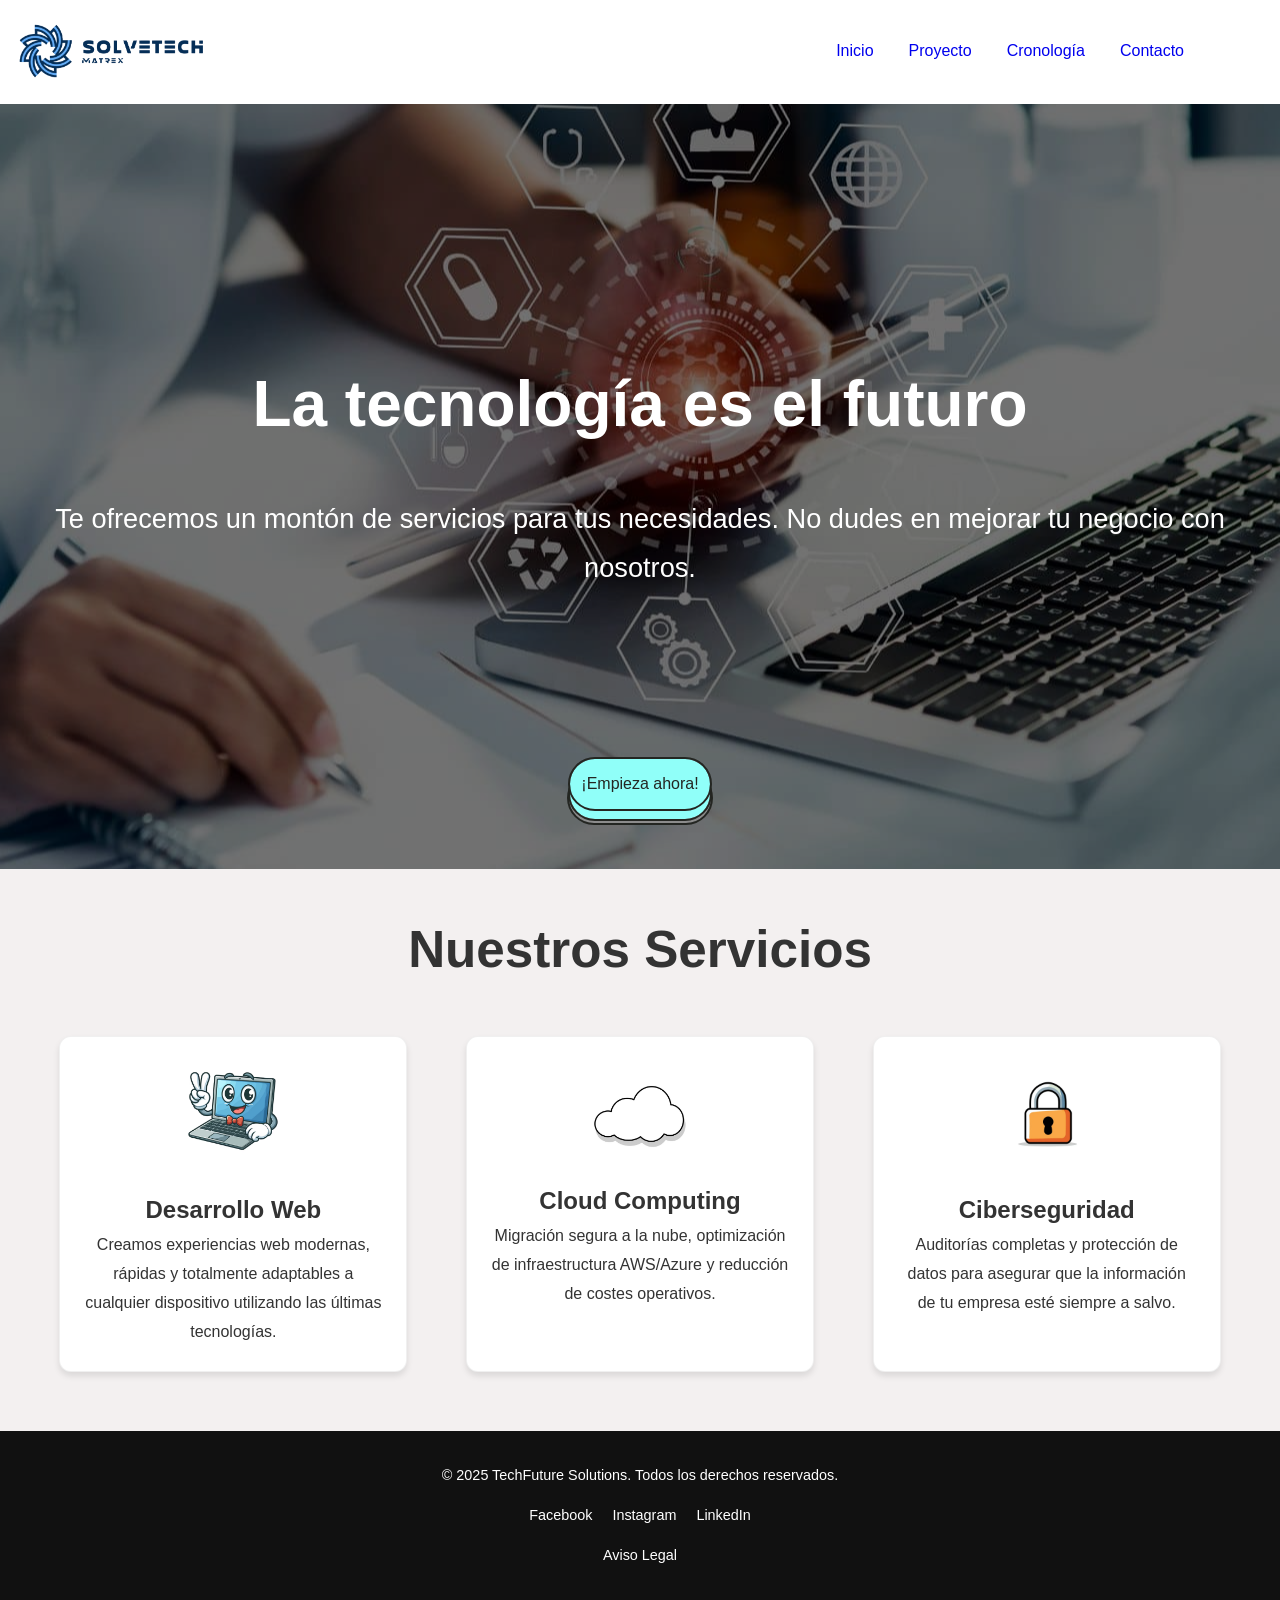
<file: Index.html>
<!DOCTYPE html>
<html lang="en">

<head>
    <meta charset="UTF-8">
    <meta name="viewport" content="width=device-width, initial-scale=1.0">
    <link rel="icon" type="image/x-icon" href="imágenes logo/logo pelota.ico">
    <link rel="stylesheet" href="css/style.css">
    <title>Inicio</title>
</head>

<body>
    <header>
        <img src="imágenes logo/logosinfondo.png" alt="Logo de la empresa" class="logo">
        <nav>
            <aside id="nav-aside">
                <ul>
                    <li><a href="index.html">Inicio</a></li>
                    <li><a href="proyecto-reservas.html">Proyecto</a></li>
                    <li><a href="cronologia.html">Cronología</a></li>
                    <li><a href="contacto.html">Contacto</a></li>
                </ul>
            </aside>
        </nav>
    </header>
    <main>
        <section id="hero-index">
            <div class="hero-content">
                <h1>La tecnología es el futuro</h1>
                <p>Te ofrecemos un montón de servicios para tus necesidades. No dudes en mejorar tu negocio con
                    nosotros. </p>
                <button type="button" onclick="location.href='contacto.html'" class="button">
                    <div class="top">¡Empieza ahora!</div>
                    <div class="bottom"></div>
                </button>
            </div>
        </section>
        <h2 id="título-tarjetas">Nuestros Servicios</h2>
        <section id="section-tarjetas">
            <article class="tarjetas">
                <img class="mini" src="imágenes/ordenador.avif" alt="Icono de ordenador">
                <h3>Desarrollo Web</h3>
                <p>Creamos experiencias web modernas, rápidas y totalmente adaptables a cualquier dispositivo utilizando
                    las últimas tecnologías.</p>
            </article>
            <article class="tarjetas">
                <img class="mini" src="imágenes/nube.jpg" alt="Icono de nube" style="margin-top: 20px;">
                <h3>Cloud Computing</h3>
                <p>Migración segura a la nube, optimización de infraestructura AWS/Azure y reducción de costes
                    operativos.
                </p>
            </article>
            <article class="tarjetas">
                <img class="mini" src="imágenes/candado.jpg" alt="Icono de candado">
                <h3>Ciberseguridad</h3>
                <p>Auditorías completas y protección de datos para asegurar que la información de tu empresa esté
                    siempre a salvo.</p>
            </article>
        </section>
    </main>
    <footer class="footer">
        <p>© 2025 TechFuture Solutions. Todos los derechos reservados.</p>

        <div class="footer-redes">
            <a href="#" aria-label="Facebook">Facebook</a>
            <a href="#" aria-label="Instagram">Instagram</a>
            <a href="#" aria-label="LinkedIn">LinkedIn</a>
        </div>

        <p>
            <a href="aviso-legal.html">Aviso Legal</a>
        </p>
    </footer>
</body>

</html>
</file>
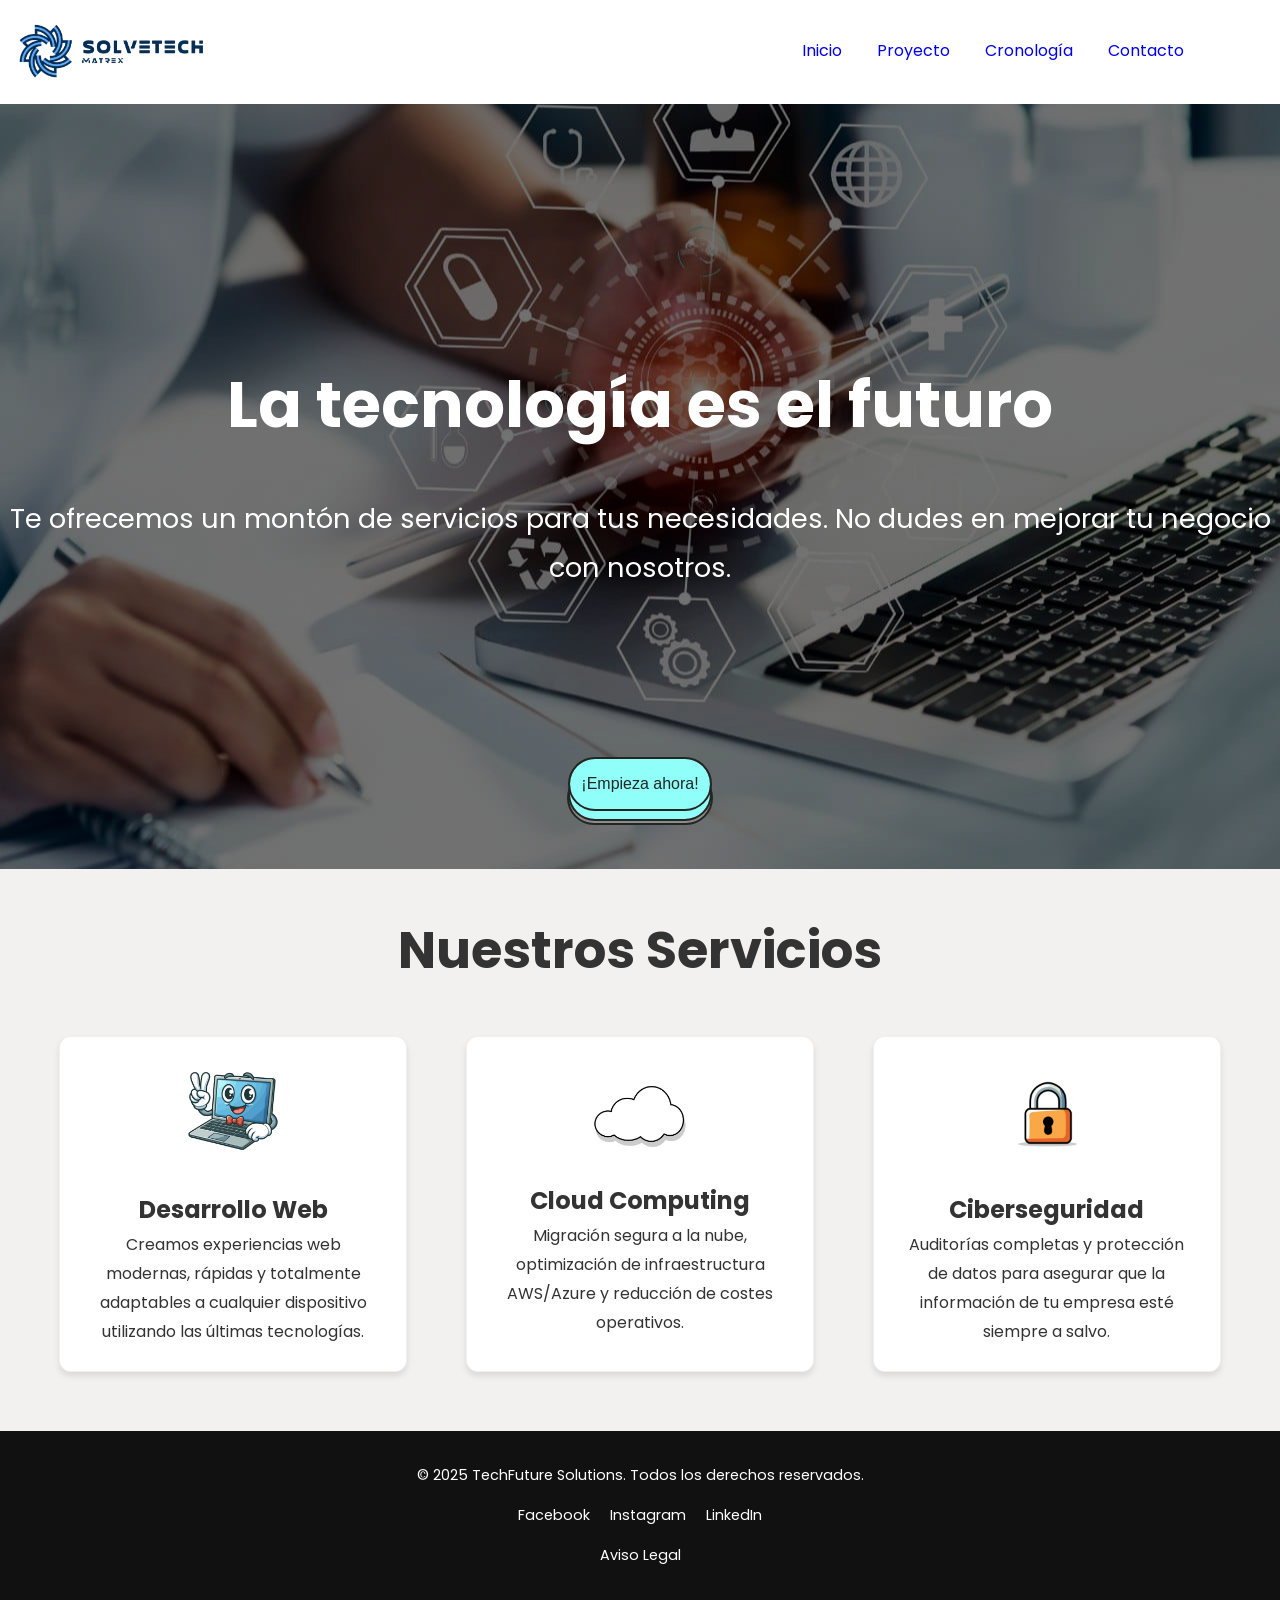
<file: index.html>
<!DOCTYPE html>
<html lang="en">

<head>
    <meta charset="UTF-8">
    <meta name="viewport" content="width=device-width, initial-scale=1.0">
    <link rel="icon" type="image/x-icon" href="imágenes logo/logo pelota.ico">
    <link rel="stylesheet" href="css/style.css">
    <link href="https://fonts.googleapis.com/css2?family=Poppins:wght@300;400;600;700&display=swap" rel="stylesheet">
    <title>Inicio</title>
</head>

<body>
    <header>
        <img src="imágenes logo/logosinfondo.png" alt="Logo de la empresa" class="logo">
        <nav>
            <aside id="nav-aside">
                <ul>
                    <li><a href="index.html">Inicio</a></li>
                    <li><a href="proyecto-reservas.html">Proyecto</a></li>
                    <li><a href="cronologia.html">Cronología</a></li>
                    <li><a href="contacto.html">Contacto</a></li>
                </ul>
            </aside>
        </nav>
    </header>
    <main>
        <section id="hero-index">
            <div class="hero-content">
                <h1>La tecnología es el futuro</h1>
                <p>Te ofrecemos un montón de servicios para tus necesidades. No dudes en mejorar tu negocio con
                    nosotros.</p>
                <button type="button" onclick="location.href='contacto.html'" class="button">
                    <div class="top">¡Empieza ahora!</div>
                    <div class="bottom"></div>
                </button>
            </div>
        </section>
        <h2 id="título-tarjetas">Nuestros Servicios</h2>
        <section id="section-tarjetas">
            <article class="tarjetas">
                <img class="mini" src="imágenes/ordenador.avif" alt="Icono de ordenador">
                <h3>Desarrollo Web</h3>
                <p>Creamos experiencias web modernas, rápidas y totalmente adaptables a cualquier dispositivo utilizando
                    las últimas tecnologías.</p>
            </article>
            <article class="tarjetas">
                <img class="mini" src="imágenes/nube.jpg" alt="Icono de nube" style="margin-top: 20px;">
                <h3>Cloud Computing</h3>
                <p>Migración segura a la nube, optimización de infraestructura AWS/Azure y reducción de costes
                    operativos.
                </p>
            </article>
            <article class="tarjetas">
                <img class="mini" src="imágenes/candado.jpg" alt="Icono de candado">
                <h3>Ciberseguridad</h3>
                <p>Auditorías completas y protección de datos para asegurar que la información de tu empresa esté
                    siempre a salvo.</p>
            </article>
        </section>
    </main>
    <footer class="footer">
        <p>© 2025 TechFuture Solutions. Todos los derechos reservados.</p>

        <div class="footer-redes">
            <a href="#" aria-label="Facebook">Facebook</a>
            <a href="#" aria-label="Instagram">Instagram</a>
            <a href="#" aria-label="LinkedIn">LinkedIn</a>
        </div>

        <p>
            <a href="aviso-legal.html">Aviso Legal</a>
        </p>
    </footer>
</body>

</html>
</file>
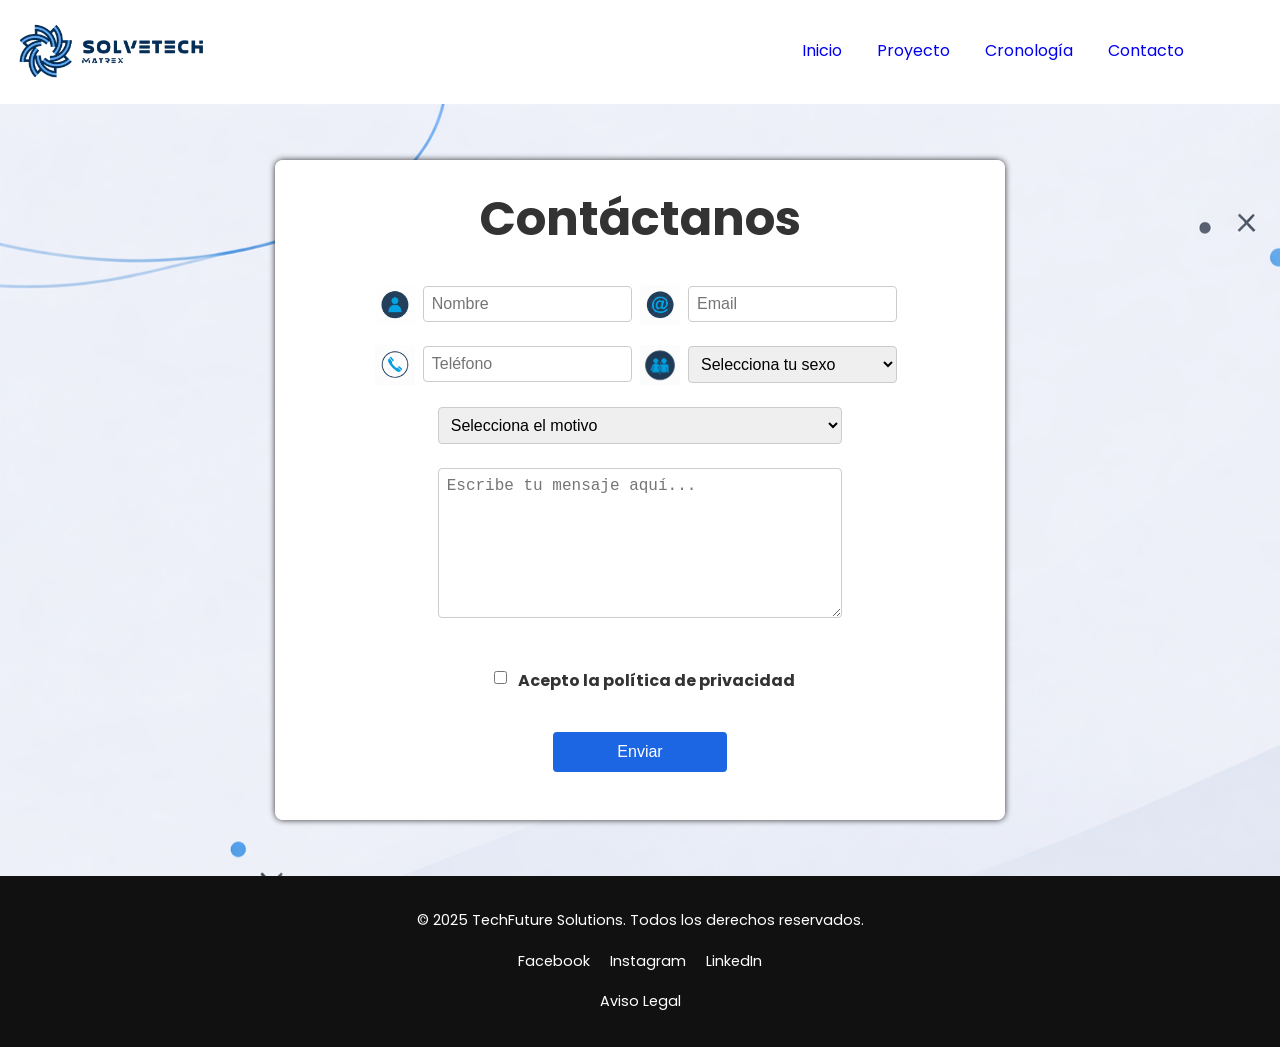
<file: contacto.html>
<!DOCTYPE html>
<html lang="en">
<head>
    <meta charset="UTF-8">
    <meta name="viewport" content="width=device-width, initial-scale=1.0">
    <link rel="icon" type="image/x-icon" href="imágenes logo/logo pelota.ico">
    <link rel="stylesheet" href="css/style.css">
    <link href="https://fonts.googleapis.com/css2?family=Poppins:wght@300;400;600;700&display=swap" rel="stylesheet">
    <title>Contacto</title>
</head>
<body>
    <header>
        <img src="imágenes logo/logosinfondo.png" alt="Logo de la empresa" class="logo">
        <nav>
            <aside id="nav-aside">
                <ul>
                    <li><a href="index.html">Inicio</a></li>
                    <li><a href="proyecto-reservas.html">Proyecto</a></li>
                    <li><a href="cronologia.html">Cronología</a></li>
                    <li><a href="contacto.html">Contacto</a></li>
                </ul>
            </aside>
        </nav>
    </header>

    <main>
        <section id="main_contacto">
            <fieldset>
                <h1 id="titulo_fieldset">Contáctanos</h1>
                    <form action="https://morning-paper-a0fc.contry-1990.workers.dev" method="post" enctype="multipart/form-data">
                        <img src="iconos contacto/icono persona.png" alt="personita" class="iconos"><input type="text" id="name" name="name" placeholder="Nombre" required><img src="iconos contacto/icono arroba.png" alt="arroba" class="iconos"><input type="email" id="email" name="email" placeholder="Email" required><br>
                        <img src="iconos contacto/icono telefono.png" alt="telefono" class="iconos"><input type="tel" id="phone" name="phone" placeholder="Teléfono" required><img src="iconos contacto/icono sexo.png" alt="sexo" class="iconos"><select id="sexo" name="sexo" required>
                            <option value="" disabled selected>Selecciona tu sexo</option>
                            <option value="masculino">Masculino</option>
                            <option value="femenino">Femenino</option>
                            <option value="otro">Otro</option>
                        </select><br>
                        <select id="motivo" name="motivo" required>
                            <option value="" disabled selected>Selecciona el motivo</option>
                            <option value="consulta">Consulta</option>
                            <option value="soporte">Soporte</option>
                            <option value="otros">Otros</option>
                        </select><br>
                        <textarea id="mensaje" name="mensaje" placeholder="Escribe tu mensaje aquí..." minlength="10" required></textarea><br>
                        <label for="privacidad">
                        <input type="checkbox" id="privacidad" name="privacidad" required>
                        Acepto la política de privacidad
                        </label>
                        <input type="submit" value="Enviar" class="btn-submit">
                    </form>
                </fieldset>
        </section>
    </main>
    <footer class="footer">
        <p>© 2025 TechFuture Solutions. Todos los derechos reservados.</p>

        <div class="footer-redes">
            <a href="#" aria-label="Facebook">Facebook</a>
            <a href="#" aria-label="Instagram">Instagram</a>
            <a href="#" aria-label="LinkedIn">LinkedIn</a>
        </div>

        <p>
            <a href="aviso-legal.html">Aviso Legal</a>
        </p>
    </footer> 
</body>

</html>
</file>
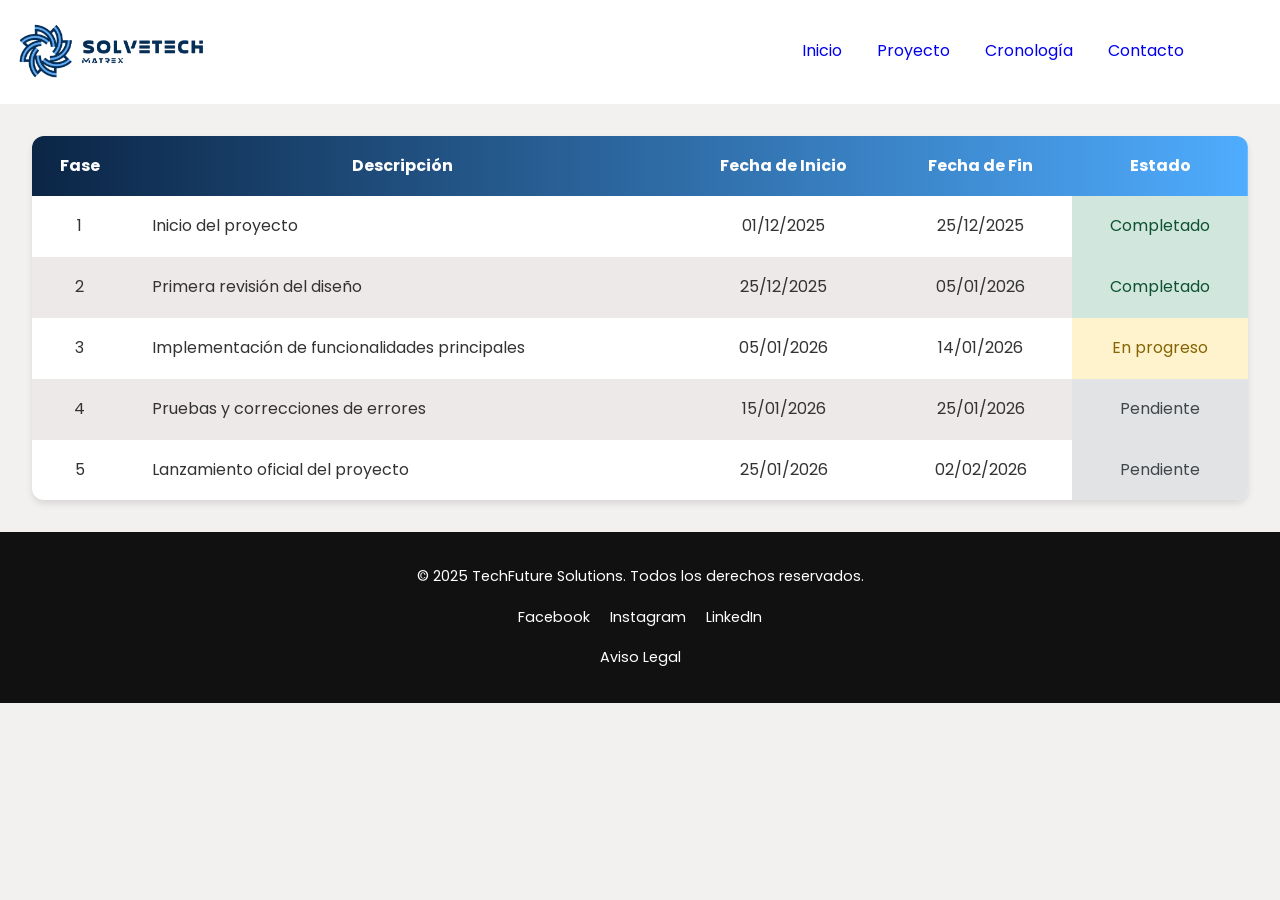
<file: cronologia.html>
<!DOCTYPE html>
<html lang="en">
<head>
    <meta charset="UTF-8">
    <meta name="viewport" content="width=device-width, initial-scale=1.0">
    <link rel="icon" type="image/x-icon" href="imágenes logo/logo pelota.ico">
    <link rel="stylesheet" href="css/style.css">
    <link href="https://fonts.googleapis.com/css2?family=Poppins:wght@300;400;600;700&display=swap" rel="stylesheet">
    <title>Cronología</title>
</head>
<body>
    <header>
        <img src="imágenes logo/logosinfondo.png" alt="Logo de la empresa" class="logo">
        <nav>
            <aside id="nav-aside">
                <ul>
                    <li><a href="index.html">Inicio</a></li>
                    <li><a href="proyecto-reservas.html">Proyecto</a></li>
                    <li><a href="cronologia.html">Cronología</a></li>
                    <li><a href="contacto.html">Contacto</a></li>
                </ul>
            </aside>
        </nav>
    </header>
    <main>
        <table>
            <thead>
                <tr>
                    <th>Fase</th>
                    <th>Descripción</th>
                    <th>Fecha de Inicio</th>
                    <th>Fecha de Fin</th>
                    <th>Estado</th>
                </tr>
            </thead>
            <tbody>
                <tr>
                    <td>1</td>
                    <td>Inicio del proyecto</td>
                    <td>01/12/2025</td>
                    <td>25/12/2025</td>
                    <td class="status status-completado">Completado</td>
                </tr>
                <tr>
                    <td>2</td>
                    <td>Primera revisión del diseño</td>
                    <td>25/12/2025</td>
                    <td>05/01/2026</td>
                    <td class="status status-completado">Completado</td>
                </tr>
                <tr>
                    <td>3</td>
                    <td>Implementación de funcionalidades principales</td>
                    <td>05/01/2026</td>
                    <td>14/01/2026</td>
                    <td class="status status-progreso">En progreso</td>
                </tr>
                <tr>
                    <td>4</td>
                    <td>Pruebas y correcciones de errores</td>
                    <td>15/01/2026</td>
                    <td>25/01/2026</td>
                    <td class="status status-pendiente">Pendiente</td>
                </tr>
                <tr>
                    <td>5</td>
                    <td>Lanzamiento oficial del proyecto</td>
                    <td>25/01/2026</td>
                    <td>02/02/2026</td>
                    <td class="status status-pendiente">Pendiente</td>
                </tr>
            </tbody>
        </table>
    </main>
    <footer class="footer">
        <p>© 2025 TechFuture Solutions. Todos los derechos reservados.</p>

        <div class="footer-redes">
            <a href="#" aria-label="Facebook">Facebook</a>
            <a href="#" aria-label="Instagram">Instagram</a>
            <a href="#" aria-label="LinkedIn">LinkedIn</a>
        </div>

        <p>
            <a href="aviso-legal.html">Aviso Legal</a>
        </p>
    </footer>
</body>
</html>
</file>
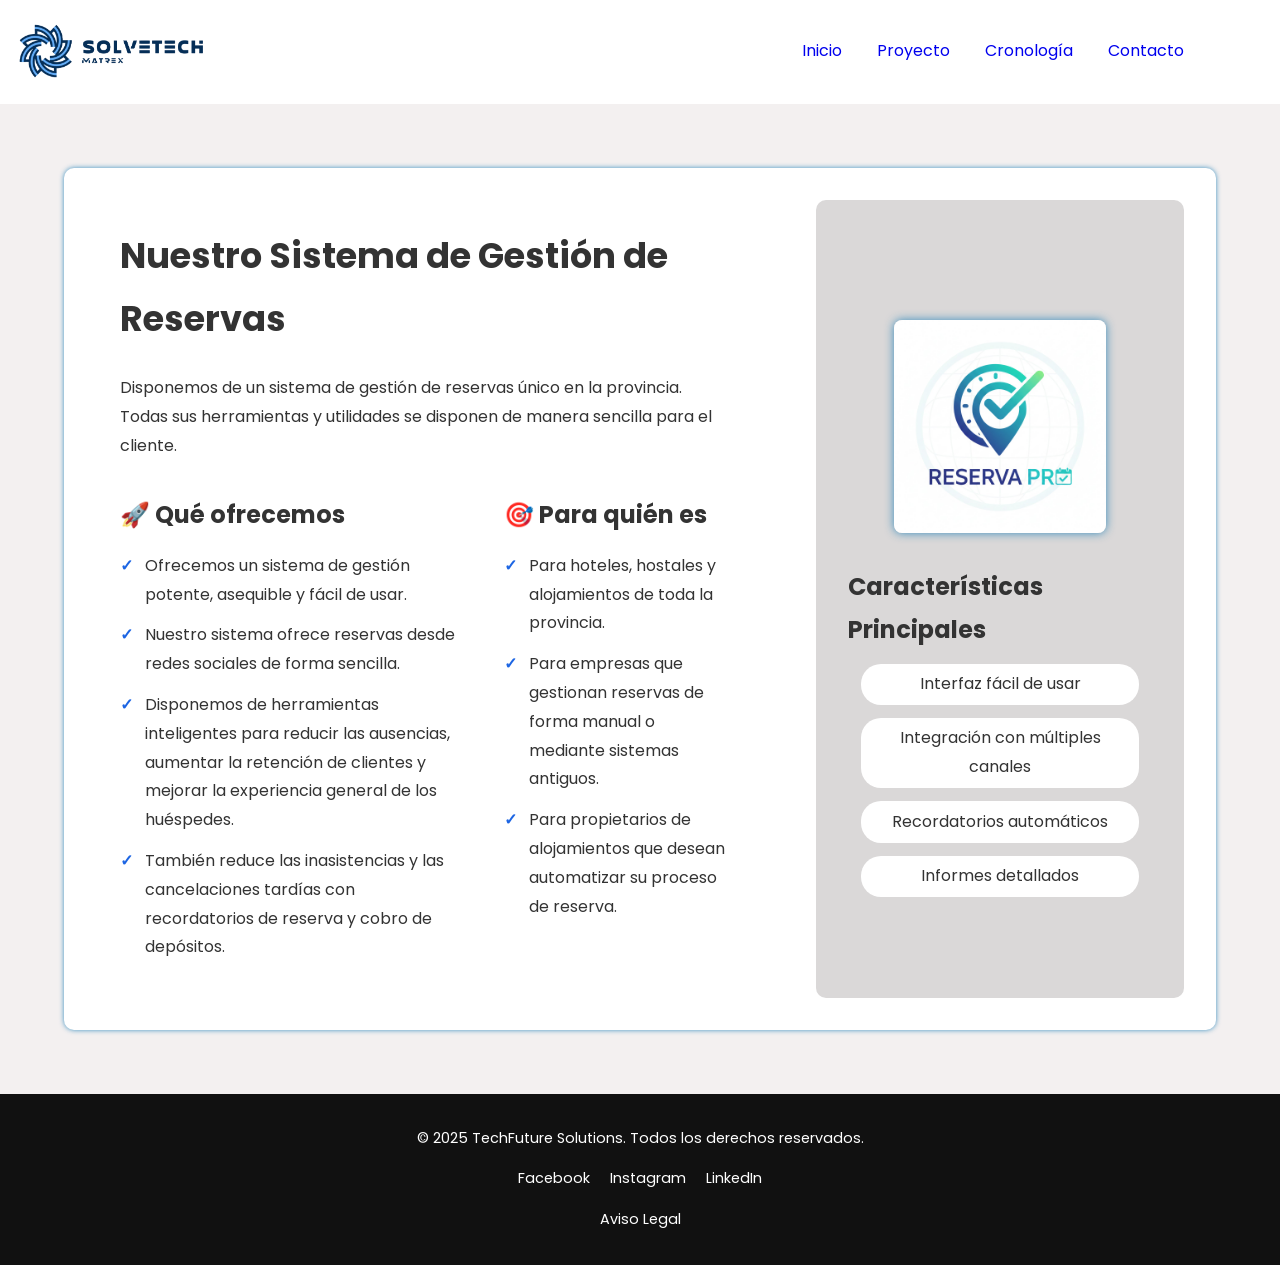
<file: proyecto-reservas.html>
<!DOCTYPE html>
<html lang="en">
<head>
    <meta charset="UTF-8">
    <meta name="viewport" content="width=device-width, initial-scale=1.0">
    <link rel="icon" type="image/x-icon" href="imágenes logo/logo pelota.ico">
    <link rel="stylesheet" href="css/style.css">
    <link href="https://fonts.googleapis.com/css2?family=Poppins:wght@300;400;600;700&display=swap" rel="stylesheet">
    <title>Proyecto</title>
</head>
<body>
     <header>
        <img src="imágenes logo/logosinfondo.png" alt="Logo de la empresa" class="logo">
        <nav>
            <aside id="nav-aside">
                <ul>
                    <li><a href="index.html">Inicio</a></li>
                    <li><a href="proyecto-reservas.html">Proyecto</a></li>
                    <li><a href="cronologia.html">Cronología</a></li>
                    <li><a href="contacto.html">Contacto</a></li>
                </ul>
            </aside>
        </nav>
    </header>
    <main id="proyecto">
        <section id="proyecto-izquierda">
            <h1>Nuestro Sistema de Gestión de Reservas</h1>
            <p id="intro-proyecto"> Disponemos de un sistema de gestión de reservas único en la provincia. Todas sus herramientas y utilidades se disponen de manera sencilla para el cliente.</p>
            <section id="proyecto-ofrece">
                <section id="elementos_ofrece">
                    <h3><strong>🚀 Qué ofrecemos</strong></h3>
                    <ul>
                        <li>Ofrecemos un sistema de gestión potente, asequible y fácil de usar.</li>
                        <li>Nuestro sistema ofrece reservas desde redes sociales de forma sencilla.</li>
                        <li>Disponemos de herramientas inteligentes para reducir las ausencias, aumentar la retención de clientes y mejorar la experiencia general de los huéspedes.</li>
                        <li>También reduce las inasistencias y las cancelaciones tardías con recordatorios de reserva y cobro de depósitos.</li>
                    </ul>
                </section>
                <section id="destinado">
                    <h3>🎯 Para quién es</h3>
                    <ul>
                        <li>Para hoteles, hostales y alojamientos de toda la provincia.</li>
                        <li>Para empresas que gestionan reservas de forma manual o mediante sistemas antiguos.</li>
                        <li>Para propietarios de alojamientos que desean automatizar su proceso de reserva.</li>
                    </ul>
                </section>
            </section>
        </section>
        <aside id="proyecto-derecha">
            <img src="imágenes/reserva.jpg" alt="Imagen reserva programada" id="imagen-reserva-proyecto">
            <div id="caracteristicas-proyecto">
                <h4>Características Principales</h4>
                <div id="tarjetitas-caracteristicas">
                    <p>Interfaz fácil de usar</p>
                    <p>Integración con múltiples canales</p>
                    <p>Recordatorios automáticos</p>
                    <p>Informes detallados</p>
                </div>
            </div>
        </aside>
    </main>
    
    <footer class="footer">
        <p>© 2025 TechFuture Solutions. Todos los derechos reservados.</p>

        <div class="footer-redes">
            <a href="#" aria-label="Facebook">Facebook</a>
            <a href="#" aria-label="Instagram">Instagram</a>
            <a href="#" aria-label="LinkedIn">LinkedIn</a>
        </div>

        <p>
            <a href="aviso-legal.html">Aviso Legal</a>
        </p>
    </footer>
</body>
</html>
</file>
<file: css/style.css>
/* RESET GENERAL */
* {
    margin: 0;
    padding: 0;
    box-sizing: border-box; 
}

body {
    font-family: 'Poppins', sans-serif;
    background-color: #f3f0f0; /* Color de fondo gris muy clarito para toda la web */
    color: #333; /* Color de texto gris oscuro (más suave que el negro puro) */
    line-height: 1.8; /* Espaciado entre líneas de texto para mejorar la lectura */
}

/* CABECERA DE LA PÁGINA (donde los nav) */
header {
    background: #ffffff;
    color: #fff;
    text-align: center;
    display: flex; /* Activa Flexbox para alinear el logo a un lado y el menú al otro */
    align-items: center; /* Centra verticalmente los elementos dentro del header */
    justify-content: space-between; /* Empuja el logo a la izquierda y el menú a la derecha */
}

nav ul {
    list-style: none; /* Quita los puntos negros de la lista desordenada */
    display: flex; /* Pone los elementos de la lista en fila (horizontal) */
    justify-content: center;
    gap: 35px; /* Espacio entre cada enlace del menú */
}

li a {
    text-decoration: none; /* Quita el subrayado azul por defecto de los enlaces */
}

li a:hover {
    text-decoration: underline; /* Añade subrayado cuando pasas el ratón por encima */
}

#nav-aside {
    color: rgb(22, 42, 111);
    display: flex;
    padding: 1.5rem;
    border-radius: 5px;
    margin-right: 4.5rem; /* Separación desde el borde derecho de la pantalla de los nombres de las páginas*/
}

.logo {
    width: 200px; /* Tamaño fijo para que el logo no se deforme */
    height: auto;
    margin: 0.9rem;
}

/* SECTION HERO. Portada de la página */
#hero-index {
    background-image: url('../imágenes/fondo-section-hero.jpg');
    background-size: cover; /* La imagen cubre todo el fondo sin deformarse */
    background-repeat: no-repeat;
    background-position: center;
    background-attachment: fixed; /* Efecto Parallax: la imagen se queda fija al hacer scroll */
    height: 85vh; /* Altura del 85% de la ventana del navegador. Hace que ocupe casi toda la pantalla, pero deja un trocito abajo para que se vea lo siguiente*/

    display: flex;
    flex-direction: column; /* Alinea los elementos (título, texto, botón) en columna vertical */
    align-items: center; /* Centrado horizontal */
    justify-content: center; /* Centrado vertical */
    text-align: center;

    position: relative; /* Necesario para que la capa oscura (::before) se posicione encima */
}

/* Capa oscura semitransparente sobre la imagen de fondo */
#hero-index::before {
    content: "";
    position: absolute;
    inset: 0; /* Ocupa todo el espacio del padre */
    background-color: rgba(0, 0, 0, 0.55); /* Color negro al 55% de opacidad para leer mejor el texto */
    z-index: 1; /* Nivel de capa (por debajo del texto) */
}

/*Texto del hero*/
.hero-content {
    color: #ffffff;
    z-index: 2; /* Nivel de capa superior para que el texto esté encima de la sombra oscura */
}

.hero-content h1 {
    font-size: 4rem; /* Tamaño de letra gigante */
    margin-bottom: 2rem;
}

.hero-content p {
    font-size: 1.7rem;
    margin-bottom: 2rem;
}

/* Botón 3d del vídeo que nos pasó el profe */
button {
    width: 140px;
    height: 50px;
    position: relative;
    background: none;
    outline: none;
    border: none;
    padding: 0;
    margin: 0;
    position: absolute; /* Posicionamiento absoluto para colocarlo abajo */
    bottom: 60px;
    transform: translateX(-50%); /* Truco para centrarlo exactamente en horizontal */
}

.top {
    width: 100%;
    height: 100%;
    background: rgb(144, 255, 249); /* Color cian de la cara superior */
    font-size: 1rem;
    color: rgb(36, 38, 34);
    display: flex;
    align-items: center;
    justify-content: center;
    border-radius: 7mm;
    outline: 2px solid rgb(36, 38, 34); /* Borde negro grueso */
    transition: 0.2s; /* Suavidad de la animación al pulsar */
    position: relative;
    overflow: hidden; /* Para que el brillo no se salga del botón */
}

.bottom {
    position: absolute;
    width: 100%;
    height: 100%;
    background: rgb(144, 255, 249);
    top: 10px; /* Desplaza la "sombra" hacia abajo para dar efecto 3D */
    left: 0;
    border-radius: 7mm;
    outline: 2px solid rgb(36, 38, 34);
    z-index: -1; /* Se pone detrás de la cara superior */
}

/* Efecto de "presionar" el botón */
button:active .top {
    transform: translateY(10px); /* Baja la cara superior 10px */
}

/* Sombra lateral gris del botón 3D */
button::before {
    position: absolute;
    content: "";
    width: calc(100% + 2px);
    height: 100%;
    background: rgb(140, 140, 140);
    top: 14px;
    left: -1px;
    border-radius: 7mm;
    outline: 2px solid rgb(36, 38, 34);
    z-index: -1;
}

/* Efecto de brillo que pasa por encima */
.top::before {
    position: absolute;
    content: "";
    width: 15px;
    height: 100%;
    background: rgba(0, 0, 0, 0.1); /* Brillo sutil */
    transform: skewX(30deg); /* Inclina el brillo */
    left: -20px;
    transition: 0.25s;
}

/* Animación del brillo al pasar el ratón */
button:hover .top::before {
    left: calc(100% + 20px); /* Mueve el brillo de izquierda a derecha */
}
.top:hover {
    background-color: rgb(39, 223, 255); /* Cambia ligeramente el color al pasar el ratón */
}

/* TARJETAS de la parte de abajo del índice */
.tarjetas {
    background-color: #ffffff;
    border-radius: 12px; /* Bordes redondeados */
    border: 1px solid rgba(0, 0, 0, 0.06);
    overflow: hidden;
    padding: 1.5rem;
    box-shadow: 0 4px 6px rgba(0, 0, 0, 0.1); /* Sombra suave para dar elevación */
    margin: 0 1.2rem 1.2rem 1.2rem;
    width: 400px;
}

#section-tarjetas {
    display: flex; /* Pone las tarjetas una al lado de la otra */
    justify-content: center;
    text-align: center;
    gap: 20px; /*Establece el espacio ideal entre tarjetas*/
    padding: 2.5rem;
}

/*Ajuste de las imágenes de las tarjetas*/
.mini {
    width: 100px;
    height: auto;
    margin-bottom: 1.1rem;
}

#título-tarjetas {
    text-align: center;
    margin: 2.2rem 0 0 0;
    font-size: 3.2rem;
}

.tarjetas h3 {
    font-size: 1.5rem;
}

/* FOOTER igual para todas las páginas */
.footer {
    background-color: #111111; /* Fondo negro */
    color: #fff;
    text-align: center;
    padding: 2rem;
    font-size: 0.9rem;
}

.footer-redes {
    margin: 0.9rem;
    display: flex;
    justify-content: center;
    gap: 20px;
}

.footer a {
    color: #fff;
    text-decoration: none;
}

.footer a:hover {
    text-decoration: underline;
}

/* FORMULARIO DE CONTACTO */
fieldset {
    background-color: #ffffff;
    box-shadow: 0 0 6px rgba(0, 0, 0, 0.8); /* Sombra fuerte alrededor del formulario */
    border-radius: 8px;
    padding: 1rem;
    margin: 1.5rem;
    border: none;
    text-align: center;
    align-items: center;
    width: 60%;
    height: auto;
}

#main_contacto {
    display: flex;
    flex-direction: column;
    align-items: center;
    justify-content: center;
    padding: 2rem;
    background-image: url("../imágenes/fondo\ formulario.png"); /* Imagen de fondo del formulario */
}

#titulo_fieldset {
    margin-bottom: 1rem;
    font-size: 3rem;
}

label {
    display: block; /* Hace que la etiqueta ocupe su propia línea */
    margin-bottom: 0.5rem;
    font-weight: bold;
    margin-top: 1.2rem;
}

/* Estilos compartidos para inputs y selects */
input {
    width: 30%;
    margin: 0.5em;
    padding: 0.5rem;
    border: 1px solid #ccc; /* Borde gris suave */
    border-radius: 4px;
    font-size: 1rem;
    margin-bottom: 1rem;
}

#mensaje {
    width: 58%;
    height: 150px; /* Altura fija para el área de texto grande */
    padding: 0.5rem;
    border: 1px solid #ccc;
    border-radius: 4px;
    font-size: 1rem;
    margin: 1em;
}

select {
    width: 58%;
    padding: 0.5rem;
    border: 1px solid #ccc;
    border-radius: 4px;
    font-size: 1rem;
    margin-bottom: 1rem;
    margin: 0.5em;
}

#sexo {
    width: 30%;
    margin-left: 0.5rem;
    margin: 0.5em;
    margin-bottom: 1rem;
}

input[type="submit"] {
    width: 25%;
    padding: 0.7rem;
    background-color: #1c65e3; /* Botón azul brillante */
    color: #fff;
    border: none;
    cursor: pointer; /* Cambia el cursor a "mano" al pasar por encima */
}

.iconos {
    width: 40px;
    height: auto;
    padding-bottom: 0.4rem;
}

/* Alineación iconos e inputs */
.iconos, input, select {
    vertical-align: middle; 
    display: inline-block; 
}

input[type="submit"]:hover {
    background-color: #7486a7; /* Oscurece el botón al pasar el ratón */
}

input[type="checkbox"] {
    width: auto; 
}

.btn-submit {
    display: block;
    margin: 2rem auto; /* Centrado automático */
    width: 160px;
    cursor: pointer;
}

/* TABLA COMPLEJA DE CRONOLOGÍA DEL PROYECTO */
table {
    background-color: #fff;
    border-radius: 12px;
    overflow: hidden; /* Asegura que las esquinas redondeadas recorten el contenido */
    box-shadow: 0 4px 6px rgba(0, 0, 0, 0.1);
    width: 95%;
    margin: 2rem;
    border-collapse: collapse; /* Elimina espacios dobles entre bordes de celdas */
    text-align: center;
}

/* Selecciona solo la segunda columna (Descripción) para alinearla a la izquierda */
tbody td:nth-child(2) {
    text-align: left;
    padding-left: 1.5rem;
}

th, td {
    padding: 1rem; /* Espaciado interno de las celdas */
}

/* Cabecera de la tabla con degradado de marca */
thead tr {
    text-align: center;
    background: linear-gradient(90deg, #0b2545 0%, #4facfe 100%);
    color: white;
}

/* Efecto cebra: colorea las filas pares */
tr:nth-child(even) {
    background-color: #eee9e9;
}

/* Efecto hover: ilumina la fila al pasar el ratón */
tr:hover {
    background-color: #ddd;
}

/* Etiquetas de estado (Píldoras de color) */
.status-completado {
    background-color: #d1e7dd; /* Fondo verde claro */
    color: #0f5132; /* Texto verde oscuro */
}

.status-progreso {
    background-color: #fff3cd; /* Fondo amarillo claro */
    color: #856404;
}

.status-pendiente {
    background-color: #e2e3e5; /* Fondo gris */
    color: #41464b;
}

/* PÁGINA DE LA VENTA DEL PROYECTO (sistema de reservas) */
#proyecto {
    display: flex; /* Layout flexible lado a lado */
    align-items: stretch; /* Estira las columnas para que tengan la misma altura */
    border-radius: 10px;
    margin: 4rem;
    background-color: #ffffff;
    box-shadow: 0px 0px 5px rgba(17, 121, 182, 0.815); /* Resplandor azulado */
}

#proyecto-izquierda {
    padding: 3.5rem;
    flex: 2; /* Ocupa 2 partes del espacio disponible (más ancho) */
}

#proyecto-izquierda h3 {
    margin-bottom: 1rem;
    font-size: 1.5rem;
}

#proyecto-izquierda h1 {
    margin-bottom: 1.5rem;
    font-size: 2.2rem;
}

#proyecto-derecha {
    display: flex;
    flex-direction: column;
    background-color: #dad8d8; /* Fondo gris para diferenciar la zona visual */
    flex: 1; /* Ocupa 1 parte del espacio (más estrecho) */
    margin: 2rem;
    padding: 2rem;
    border-radius: 10px;
    align-items: center;
    justify-content: center;
}

#proyecto-ofrece {
    margin-top: 2rem;
    display: flex; /* Flex para poner que ofrece y para quien es uno al lado del otro*/
    align-items: stretch;
}

/* Personalización de las listas con checks azules*/
#proyecto-ofrece ul li {
    position: relative;
    padding-left: 25px; /* Deja espacio para el icono de check */
    margin-bottom: 12px;
}

/* Crea el check "✓" azul*/
#proyecto-ofrece ul li::before {
    content: '✓';
    position: absolute;
    left: 0;
    color: #1c65e3;
    font-weight: bold;
}

#proyecto-ofrece ul {
    list-style: none; /* Quita los puntos por defecto */
}

/*Parte izquierda de la izquierda(Qué ofrecemos)*/
#elementos_ofrece {
    width: 60%;
    display: flex;
    flex-direction: column;
}

/*Parte derecha de la izquierda (Para quién es)*/
#destinado {
    display: flex; /*Para que ocupe un poco menos que la parte de su izquierda, junto con el width*/
    flex-direction: column; /*aseguraa que el Título se quede arriba y la Lista justo debajo*/
    width: 40%;
    margin-left: 3rem;
}

/* -- TARJETA GRIS DE LA DERECHA -- */
#imagen-reserva-proyecto {
    width: 70%;
    height: auto;
    margin: 2rem;
    border-radius: 8px;
    box-shadow: 0px 0px 10px rgba(17, 121, 182, 0.815);
}

/*Título de la parte derecha (tarjeta gris)*/
#caracteristicas-proyecto h4 {
    font-size: x-large;
    margin-bottom: 0.6rem;
}

/* Características redondeadas */
#tarjetitas-caracteristicas p {
    background-color: white;
    border-radius: 20px;
    padding: 0.4rem;
    margin: 0.8rem;
    text-align: center;
}

#tarjetitas-caracteristicas p:hover {
    box-shadow: 0px 0px 15px rgba(17, 121, 182, 0.815); /* Efecto de brillo al pasar ratón */
}

/* RESPONSIVE DESIGN */

/* Para pantallas menores a 768px (Móviles) */
@media (max-width: 768px) {
    
    /* PARTE DE ARRIBA DE LA PÁGINA, IGUAL EN TODAS*/
    header {
        flex-direction: column; /* Pone el logo encima y el menú debajo */
        padding-bottom: 1rem;
    }

    .logo {
        margin: 1rem auto; /* Centra el logo */
        width: 180px;      /* Un pelín más pequeño */
    }

    #nav-aside {
        margin-right: 0;   /* Quita el margen derecho que empujaba el menú */
        padding: 0;
        width: 100%;       /* Ocupa todo el ancho */
        justify-content: center;
    }

    nav ul {
        flex-direction: column; /* Enlaces uno debajo del otro */
        gap: 15px;              /* Más espacio entre enlaces para el dedo */
        padding: 0;
        width: 100%;
        text-align: center;
    }

    /* TEXTOS */
    body {
        font-size: 16px; /* Asegura un tamaño legible base */
    }
    
    .hero-content h1 {
        font-size: 2.5rem; /* Título más pequeño para que quepa */
        line-height: 1.2;
    }

    .hero-content p {
        font-size: 1.2rem;
        padding: 0 20px;   /* Margen lateral para que el texto no toque los bordes */
    }

    /* SECCIÓN INFERIOR PÁGINA ÍNDICE*/
    #section-tarjetas {
        flex-direction: column; /* Apila las tarjetas verticalmente */
        align-items: center;
    }

    .tarjetas {
        width: 90%; /* Las tarjetas ocupan casi todo el ancho del móvil */
    }

    /* FORMULARIO */
    fieldset {
        width: 95%;        /* El formulario ocupa casi toda la pantalla */
        padding: 1rem 0.5rem;
    }

    /* Hacemos que los inputs ocupen todo el ancho y se pongan uno bajo otro */
    input, select, textarea, #mensaje, #sexo {
        width: 100%;       
        margin-left: 0;
        margin-right: 0;
        margin-bottom: 15px;
        display: block;    /* Fuerza a que bajen de línea */
    }
    
    .btn-submit {
        width: 100%; /* Botón grande fácil de pulsar */
    }

    /* CRONOLOGÍA */
    table {
        display: block;
        overflow-x: auto;
        white-space: nowrap; /* Evita que el texto de las celdas se parta feo */
        width: 100%;
        margin: 1rem 0;
    }

    /* PÁGINA VENTA PROYECTO */
    #proyecto {
        margin: 1rem;      /* Menos margen exterior */
        flex-direction: column;
    }

    #proyecto-izquierda {
        padding: 1.5rem;   /* Menos relleno interno */
    }

    #proyecto-ofrece {
        flex-direction: column; /* "Qué ofrecemos" arriba, "Para quién" abajo */
    }

    #elementos_ofrece, 
    #destinado {
        width: 100%;       /* Que ocupen todo el ancho */
        margin-left: 0;    /* Quitamos márgenes laterales */
        margin-top: 20px;
    }

    #imagen-reserva-proyecto {
        width: 100%;
        margin: 1rem 0;
    }
}
</file>
